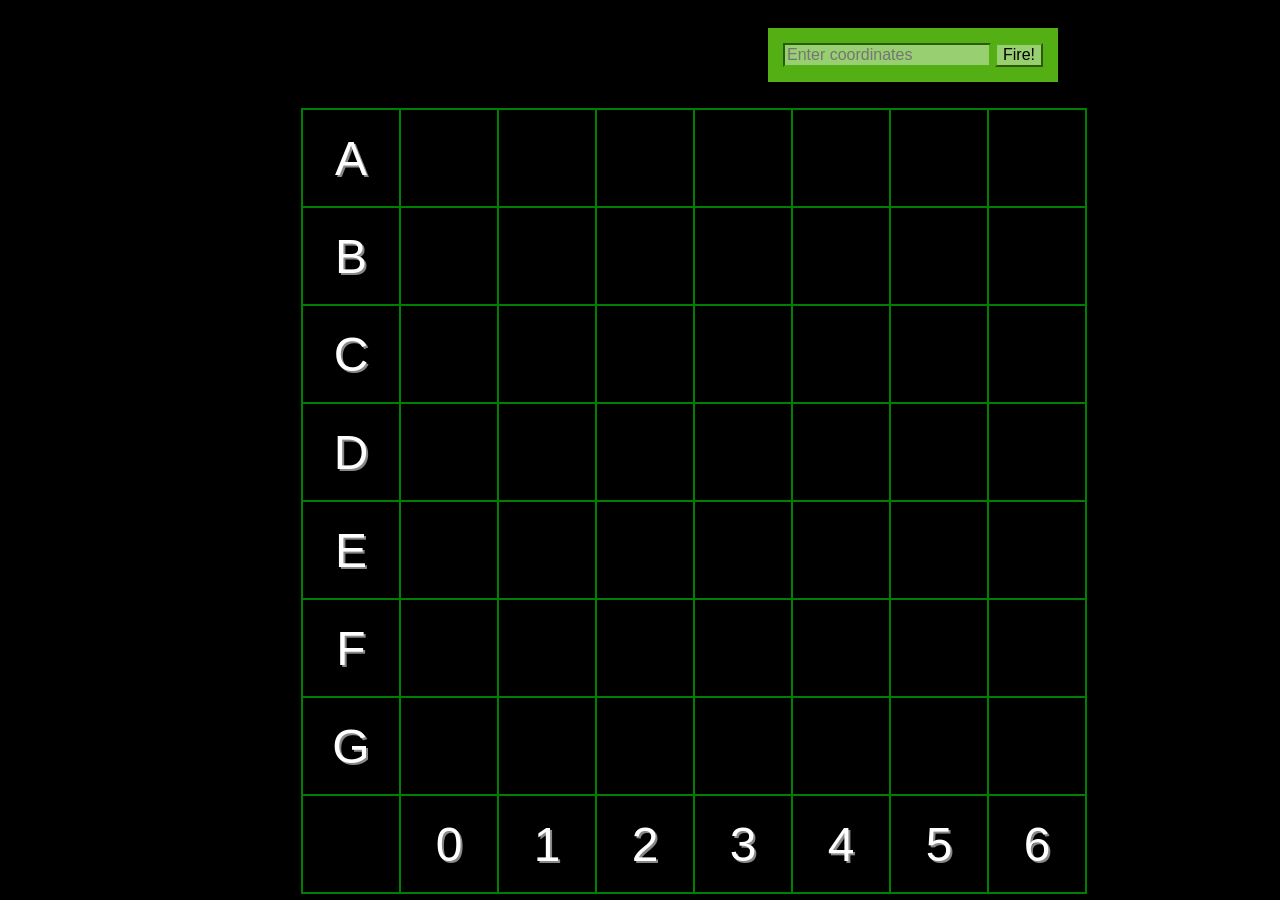
<file: index.html>
<!doctype html>
<html lang="en">
<head>
<meta charset="utf-8">
<title>Battleship!</title>
<link rel=StyleSheet href="css/style.css" type="text/css">


</head>
<body>
<div id="board">

<div id="messageArea"></div>

<!-- 
The game grid. Each table cell has an ID, 
used to identify ship and firing location. 
-->
<table>
<!-- ROW 0 -->
<tr>
<td>A</td>
<td id="00"></td> <td id="01"></td> <td id="02"></td> <td id="03"></td>
<td id="04"></td> <td id="05"></td> <td id="06" ></td>
</tr>

<!-- ROW 1 -->

<tr>
<td>B</td>
<td id="10" ></td> <td id="11" ></td> <td id="12" ></td> <td id="13"></td>
<td id="14"></td> <td id="15"></td> <td id="16" ></td>
</tr>

<!-- ROW 2 -->

<tr>
<td>C</td>
<td id="20"></td> <td id="21"></td> <td id="22"></td> <td id="23" ></td>
<td id="24"></td> <td id="25"></td> <td id="26" ></td>
</tr>

<!-- ROW 3 -->

<tr>
<td>D</td>
<td id="30"></td> <td id="31"></td> <td id="32"></td> <td id="33" ></td>
<td id="34"></td> <td id="35"></td> <td id="36"></td>
</tr>

<!-- ROW 4 -->

<tr>
<td>E</td>
<td id="40"></td> <td id="41"></td> <td id="42"></td> <td id="43" ></td>
<td id="44"></td> <td id="45"></td> <td id="46"></td>
</tr>

<!-- ROW 5 -->

<tr>
<td>F</td>
<td id="50"></td> <td id="51"></td> <td id="52"></td> <td id="53"></td>
<td id="54"></td> <td id="55"></td> <td id="56"></td>
</tr>

<!-- ROW 6 -->

<tr>
<td>G</td>
<td id="60"></td> <td id="61"></td> <td id="62"></td> <td id="63"></td>
<td id="64"></td> <td id="65"></td> <td id="66"></td>
</tr>

<!-- ROW 7 (label row) -->
<tr>
<td></td><td>0</td> <td>1</td> <td>2</td> <td>3</td>
<td>4</td> <td>5</td> <td>6</td>
</tr>


</table>

<!-- Form for entering firing guesses. -->
<form>
<input type="text" id="guessInput" placeholder="Enter coordinates">
<input type="button" id="fireButton" value="Fire!">
</form>

</div>

<script src="js/battleship.js"></script>

</body>
</html>
</file>
<file: css/style.css>
body {
	background-color: black;
}


table, th, td {
   border: 1px solid green;
   text-align: center;
   color: #FFFFFF;
   font-size: 48px;
   text-shadow: 2px 2px #888;
   font-family: arial, Helvetica, sans-serif;
} 

#board {
	position: relative;
	width: 1024px;
	height: 863px;
	margin: auto;
}

#messageArea {
	position: absolute;
	top: 0px;
	left: 0px;
	color: rgb(83, 175, 19);
}
.hit {
	background: url("../img/ship.png") no-repeat center center;
}
.miss {
	background: url("../img/miss.png") no-repeat center center;
}
table {
	border-spacing: 0px; 
	/* could use border-collapse instead */
	/* border-collapse: collapse; */
	position: absolute;
	left: 173px;
	top: 100px;
}
td {
	width: 94px;
	height: 94px;
}
form {
	position: absolute;
	left: 640px;
	top: 20px;
	padding: 15px;
	background-color: rgb(83, 175, 19);
}
form input {
	background-color: rgb(152, 207, 113);
	border-color: rgb(83, 175, 19);
	font-size: 1em;
}
</file>
